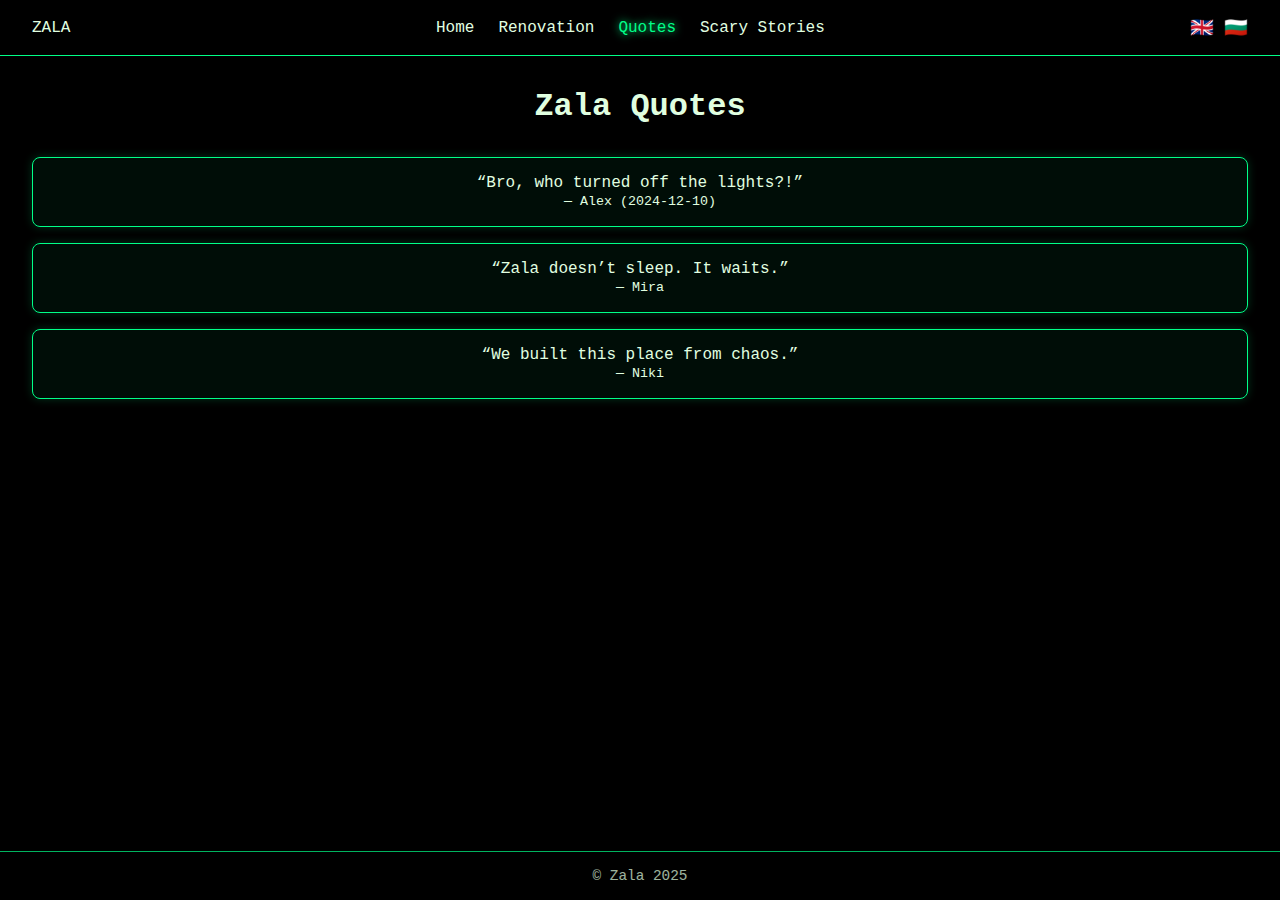
<file: quotes.html>
<!DOCTYPE html>
<html lang="en">
<head>
  <meta charset="UTF-8" />
  <meta name="viewport" content="width=device-width, initial-scale=1.0" />
  <title>Zala | Quotes</title>
  <link rel="stylesheet" href="assets/css/style.css" />
  <script defer src="assets/js/main.js"></script>
  <script defer src="assets/js/quotes.js"></script>
</head>
<body>
  <header class="navbar">
    <div class="logo">ZALA</div>
    <nav>
      <ul>
        <li><a href="index.html">Home</a></li>
        <li><a href="renovation.html">Renovation</a></li>
        <li><a href="quotes.html" class="active">Quotes</a></li>
        <li><a href="stories.html">Scary Stories</a></li>
      </ul>
    </nav>
    <div class="lang-toggle">
      <button id="lang-en" class="active">🇬🇧</button>
      <button id="lang-bg">🇧🇬</button>
    </div>
  </header>

  <main class="content quotes">
    <h1>Zala Quotes</h1>
    <div id="quotes-container">
      <!-- Quotes will be loaded from quotes.js -->
    </div>
  </main>

  <footer>
    <p>© Zala 2025</p>
  </footer>
</body>
</html>
</file>
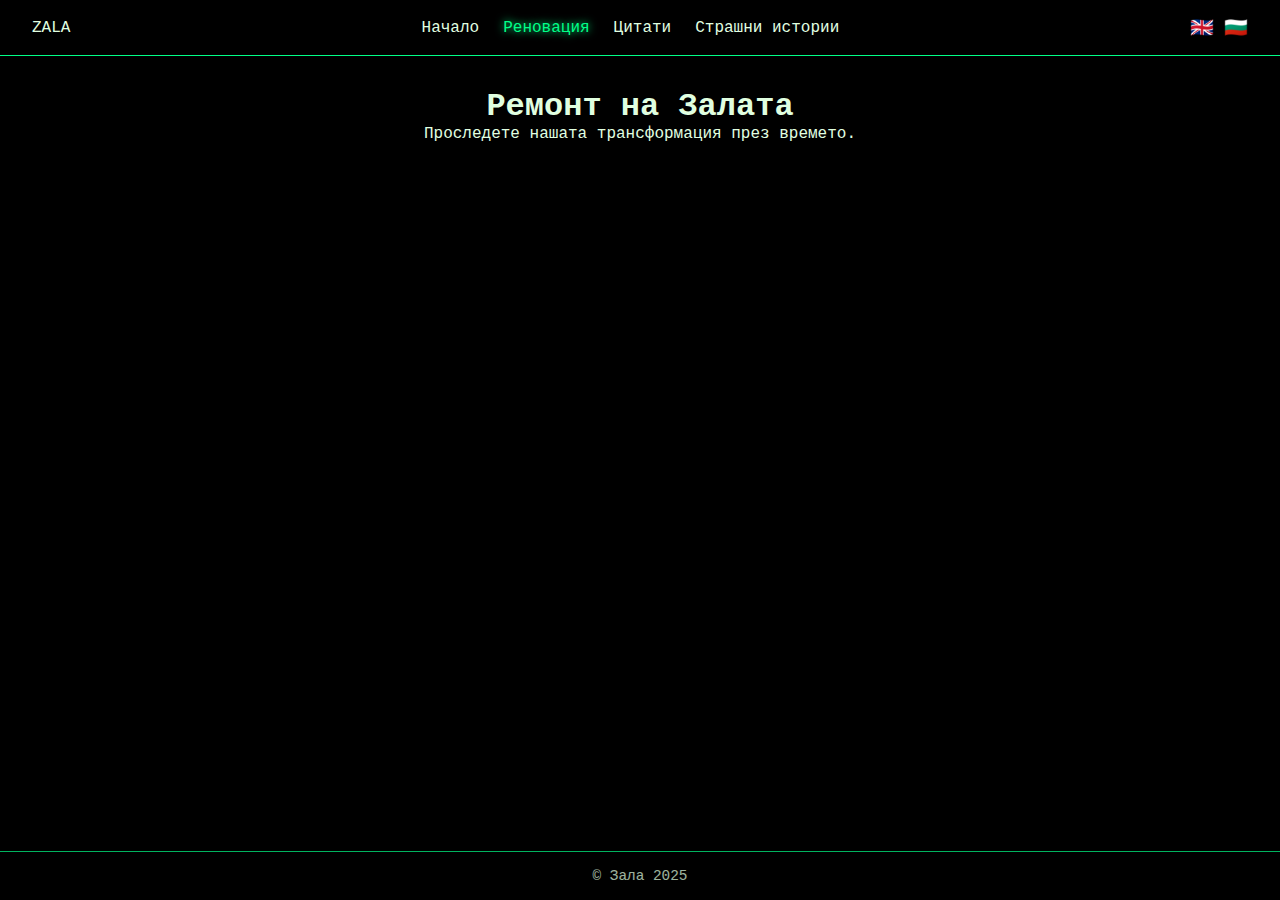
<file: renovation.html>
<!DOCTYPE html>
<html lang="bg">
<head>
  <meta charset="UTF-8" />
  <meta name="viewport" content="width=device-width, initial-scale=1.0" />
  <title>Zala | Renovation</title>
  <link rel="stylesheet" href="assets/css/style.css" />
  <script defer src="assets/js/main.js"></script>
</head>
<body class="renovation">
  <header class="navbar">
    <div class="logo">ZALA</div>
    <nav>
      <ul>
        <li><a href="index.html" id="nav-home">Home</a></li>
        <li><a href="renovation.html" id="nav-renovation" class="active">Renovation</a></li>
        <li><a href="quotes.html" id="nav-quotes">Quotes</a></li>
        <li><a href="stories.html" id="nav-stories">Scary Stories</a></li>
      </ul>
    </nav>
    <div class="lang-toggle">
      <button id="lang-en">🇬🇧</button>
      <button id="lang-bg" class="active">🇧🇬</button>
    </div>
  </header>

  <main class="content">
    <h1 id="page-title">Ремонт на Залата</h1>
    <p id="page-text">Проследете нашата трансформация през времето.</p>
  </main>

  <footer>
    <p id="footer-text">© Зала 2025</p>
  </footer>
</body>
</html>
</file>
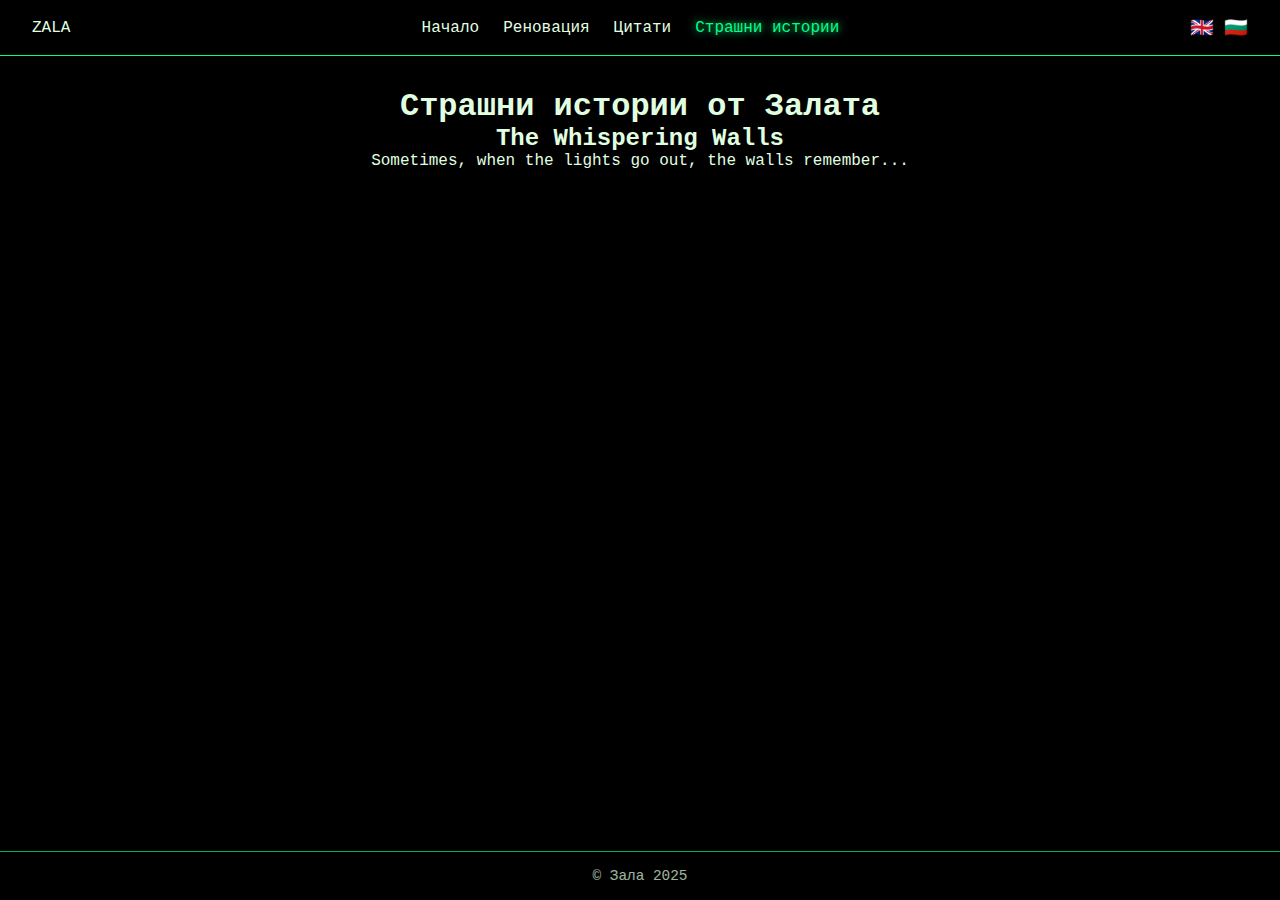
<file: stories.html>
<!DOCTYPE html>
<html lang="bg">
<head>
  <meta charset="UTF-8" />
  <meta name="viewport" content="width=device-width, initial-scale=1.0" />
  <title>Zala | Scary Stories</title>
  <link rel="stylesheet" href="assets/css/style.css" />
  <script defer src="assets/js/main.js"></script>
</head>
<body class="stories">
  <header class="navbar">
    <div class="logo">ZALA</div>
    <nav>
      <ul>
        <li><a href="index.html" id="nav-home">Home</a></li>
        <li><a href="renovation.html" id="nav-renovation">Renovation</a></li>
        <li><a href="quotes.html" id="nav-quotes">Quotes</a></li>
        <li><a href="stories.html" id="nav-stories" class="active">Scary Stories</a></li>
      </ul>
    </nav>
    <div class="lang-toggle">
      <button id="lang-en">🇬🇧</button>
      <button id="lang-bg" class="active">🇧🇬</button>
    </div>
  </header>

  <main class="content">
    <h1 id="page-title">Страшни истории от Залата</h1>
    <section class="story-card">
      <h2 class="story-title">The Whispering Walls</h2>
      <div class="story-body">
        <p>Sometimes, when the lights go out, the walls remember...</p>
      </div>
    </section>
  </main>

  <footer>
    <p id="footer-text">© Зала 2025</p>
  </footer>
</body>
</html>
</file>
<file: assets/css/style.css>
/* ===== ZALA THEME ===== */

:root {
  --bg-color: #000;
  --accent-color: #00ff88;
  --text-color: #e0ffe0;
  --font-main: 'Courier New', monospace;
}

* {
  box-sizing: border-box;
  margin: 0;
  padding: 0;
}

body {
  background-color: var(--bg-color);
  color: var(--text-color);
  font-family: var(--font-main);
  min-height: 100vh;
  display: flex;
  flex-direction: column;
}

/* Navbar */
.navbar {
  display: flex;
  justify-content: space-between;
  align-items: center;
  padding: 1rem 2rem;
  background: rgba(0, 0, 0, 0.8);
  border-bottom: 1px solid var(--accent-color);
  position: sticky;
  top: 0;
  z-index: 10;
}

.navbar .logo img{
  height: 50px;
  width: auto;
  display: block;
  transition: height 0.3s ease;
}

.navbar ul {
  display: flex;
  list-style: none;
  gap: 1.5rem;
}

.navbar a {
  text-decoration: none;
  color: var(--text-color);
  transition: 0.3s;
}

.navbar a:hover,
.navbar a.active {
  color: var(--accent-color);
  text-shadow: 0 0 8px var(--accent-color);
}

.lang-toggle button {
  background: transparent;
  border: none;
  color: var(--text-color);
  font-size: 1.2rem;
  cursor: pointer;
  transition: 0.3s;
}

.lang-toggle button.active,
.lang-toggle button:hover {
  color: var(--accent-color);
}

/* Content */
main.content {
  flex: 1;
  padding: 2rem;
  text-align: center;
}

.hero h1 {
  font-size: 2.5rem;
  color: var(--accent-color);
  text-shadow: 0 0 15px var(--accent-color);
}

.hero .tagline {
  margin-top: 1rem;
  font-style: italic;
  opacity: 0.8;
}

/* Quotes */
#quotes-container {
  display: grid;
  gap: 1rem;
  margin-top: 2rem;
}

.quote-card {
  background: rgba(0, 255, 136, 0.05);
  border: 1px solid var(--accent-color);
  border-radius: 8px;
  padding: 1rem;
  box-shadow: 0 0 10px rgba(0, 255, 136, 0.2);
}

/* Footer */
footer {
  text-align: center;
  padding: 1rem;
  border-top: 1px solid var(--accent-color);
  font-size: 0.9rem;
  opacity: 0.7;
}

/* --- Logged-in user wrapper --- */
.nav-user-wrapper {
  display: flex;
  align-items: center;
  gap: 0.5rem;
  background: rgba(0, 255, 136, 0.05);
  padding: 4px 8px;
  border-radius: 8px;
  border: 1px solid var(--accent-color);
  font-family: var(--font-main);
  transition: all 0.3s ease;
}

.nav-user-wrapper:hover {
  background: rgba(0, 255, 136, 0.15);
  box-shadow: 0 0 10px var(--accent-color);
}

/* User greeting text */
#nav-user-greeting {
  color: var(--accent-color);
  font-weight: bold;
  text-shadow: 0 0 5px var(--accent-color);
  white-space: nowrap;
}

/* Logout button */
#nav-logout-btn {
  background-color: var(--accent-color);
  color: #000;
  border: none;
  padding: 3px 10px;
  border-radius: 6px;
  cursor: pointer;
  font-weight: bold;
  transition: all 0.3s ease;
}

#nav-logout-btn:hover {
  background-color: #00ffaa;
  box-shadow: 0 0 12px var(--accent-color);
  transform: scale(1.05);
}

/* News Section */
.news-section, .staff-section, .support-section {
  margin: 3rem auto;
  max-width: 1200px;
  padding: 0 2rem;
}

.news-grid {
  display: grid;
  grid-template-columns: repeat(auto-fit, minmax(300px, 1fr));
  gap: 1.5rem;
  margin-top: 2rem;
}

.news-card {
  background: rgba(0, 255, 136, 0.05);
  border: 1px solid var(--accent-color);
  border-radius: 8px;
  padding: 1.5rem;
  transition: all 0.3s ease;
}

.news-card:hover {
  transform: translateY(-5px);
  box-shadow: 0 10px 25px rgba(0, 255, 136, 0.2);
}

.news-date {
  color: #00ff88;
  font-size: 0.9rem;
  opacity: 0.7;
}

/* Staff Section */
.staff-grid {
  display: grid;
  grid-template-columns: repeat(auto-fit, minmax(280px, 1fr));
  gap: 2rem;
  margin-top: 2rem;
}

.staff-card {
  background: rgba(0, 0, 0, 0.8);
  border: 1px solid var(--accent-color);
  border-radius: 12px;
  padding: 2rem;
  text-align: center;
  transition: all 0.3s ease;
}

.staff-card:hover {
  transform: translateY(-8px);
  box-shadow: 0 15px 30px rgba(0, 255, 136, 0.3);
}

.staff-card img {
  width: 120px;
  height: 120px;
  border-radius: 50%;
  border: 2px solid #00ff88;
  margin-bottom: 1rem;
  object-fit: cover;
}

.staff-role {
  color: #00ff88;
  font-style: italic;
  margin: 0.5rem 0;
}

.staff-card blockquote {
  margin-top: 1rem;
  padding: 1rem;
  background: rgba(0, 255, 136, 0.1);
  border-left: 3px solid #00ff88;
  font-style: italic;
}

/* Support Section */
.support-section {
  text-align: center;
  background: rgba(0, 255, 136, 0.05);
  border: 1px solid var(--accent-color);
  border-radius: 12px;
  padding: 3rem 2rem;
  margin: 4rem auto;
}

.support-options {
  display: flex;
  gap: 1rem;
  justify-content: center;
  margin-top: 2rem;
  flex-wrap: wrap;
}

/* Support Section Buttons */
.support-options {
  display: flex;
  gap: 1.5rem;
  justify-content: center;
  margin-top: 2rem;
  flex-wrap: wrap;
}

.support-btn {
  padding: 1rem 2rem;
  border: none;
  border-radius: 8px;
  font-family: var(--font-main);
  font-weight: bold;
  cursor: pointer;
  transition: all 0.3s ease;
  text-transform: uppercase;
  letter-spacing: 1px;
  position: relative;
  overflow: hidden;
}

/* Primary Donate Button - Neon Green */
.donate-btn {
  background: linear-gradient(45deg, #00ff88, #00cc6a);
  color: #000;
  box-shadow: 
    0 0 20px rgba(0, 255, 136, 0.5),
    inset 0 1px 0 rgba(255, 255, 255, 0.2);
  border: 1px solid #00ff88;
}

.donate-btn:hover {
  background: linear-gradient(45deg, #00ffaa, #00ff88);
  box-shadow: 
    0 0 30px rgba(0, 255, 136, 0.8),
    0 0 40px rgba(0, 255, 136, 0.4),
    inset 0 1px 0 rgba(255, 255, 255, 0.3);
  transform: translateY(-3px) scale(1.05);
  color: #000;
}

.donate-btn:active {
  transform: translateY(-1px) scale(1.02);
}

/* Secondary Share Button - Dark with Neon Border */
.share-btn {
  background: rgba(0, 0, 0, 0.8);
  color: #00ff88;
  border: 2px solid #00ff88;
  box-shadow: 
    0 0 15px rgba(0, 255, 136, 0.3),
    inset 0 0 20px rgba(0, 255, 136, 0.1);
  position: relative;
}

.share-btn::before {
  content: '';
  position: absolute;
  top: 0;
  left: -100%;
  width: 100%;
  height: 100%;
  background: linear-gradient(90deg, transparent, rgba(0, 255, 136, 0.2), transparent);
  transition: left 0.6s ease;
}

.share-btn:hover {
  background: rgba(0, 255, 136, 0.1);
  box-shadow: 
    0 0 25px rgba(0, 255, 136, 0.5),
    inset 0 0 30px rgba(0, 255, 136, 0.2);
  transform: translateY(-3px);
  color: #00ffaa;
}

.share-btn:hover::before {
  left: 100%;
}

.share-btn:active {
  transform: translateY(-1px);
}

/* Button glow animation */
@keyframes buttonPulse {
  0%, 100% {
    box-shadow: 
      0 0 20px rgba(0, 255, 136, 0.5),
      inset 0 1px 0 rgba(255, 255, 255, 0.2);
  }
  50% {
    box-shadow: 
      0 0 30px rgba(0, 255, 136, 0.8),
      0 0 40px rgba(0, 255, 136, 0.3),
      inset 0 1px 0 rgba(255, 255, 255, 0.3);
  }
}

.donate-btn {
  animation: buttonPulse 3s ease-in-out infinite;
}

/* Responsive */
@media (max-width: 768px) {
  .navbar ul {
    flex-direction: column;
    gap: 0.8rem;
  }
  main.content {
    padding: 1rem;
  }
  .navbar .logo img {
    height: 100%;
    max-height: 70px;
  }

  .support-options {
    flex-direction: column;
    align-items: center;
  }
  
  .support-btn {
    width: 100%;
    max-width: 280px;
    padding: 1.2rem 2rem;
  }
}
</file>
